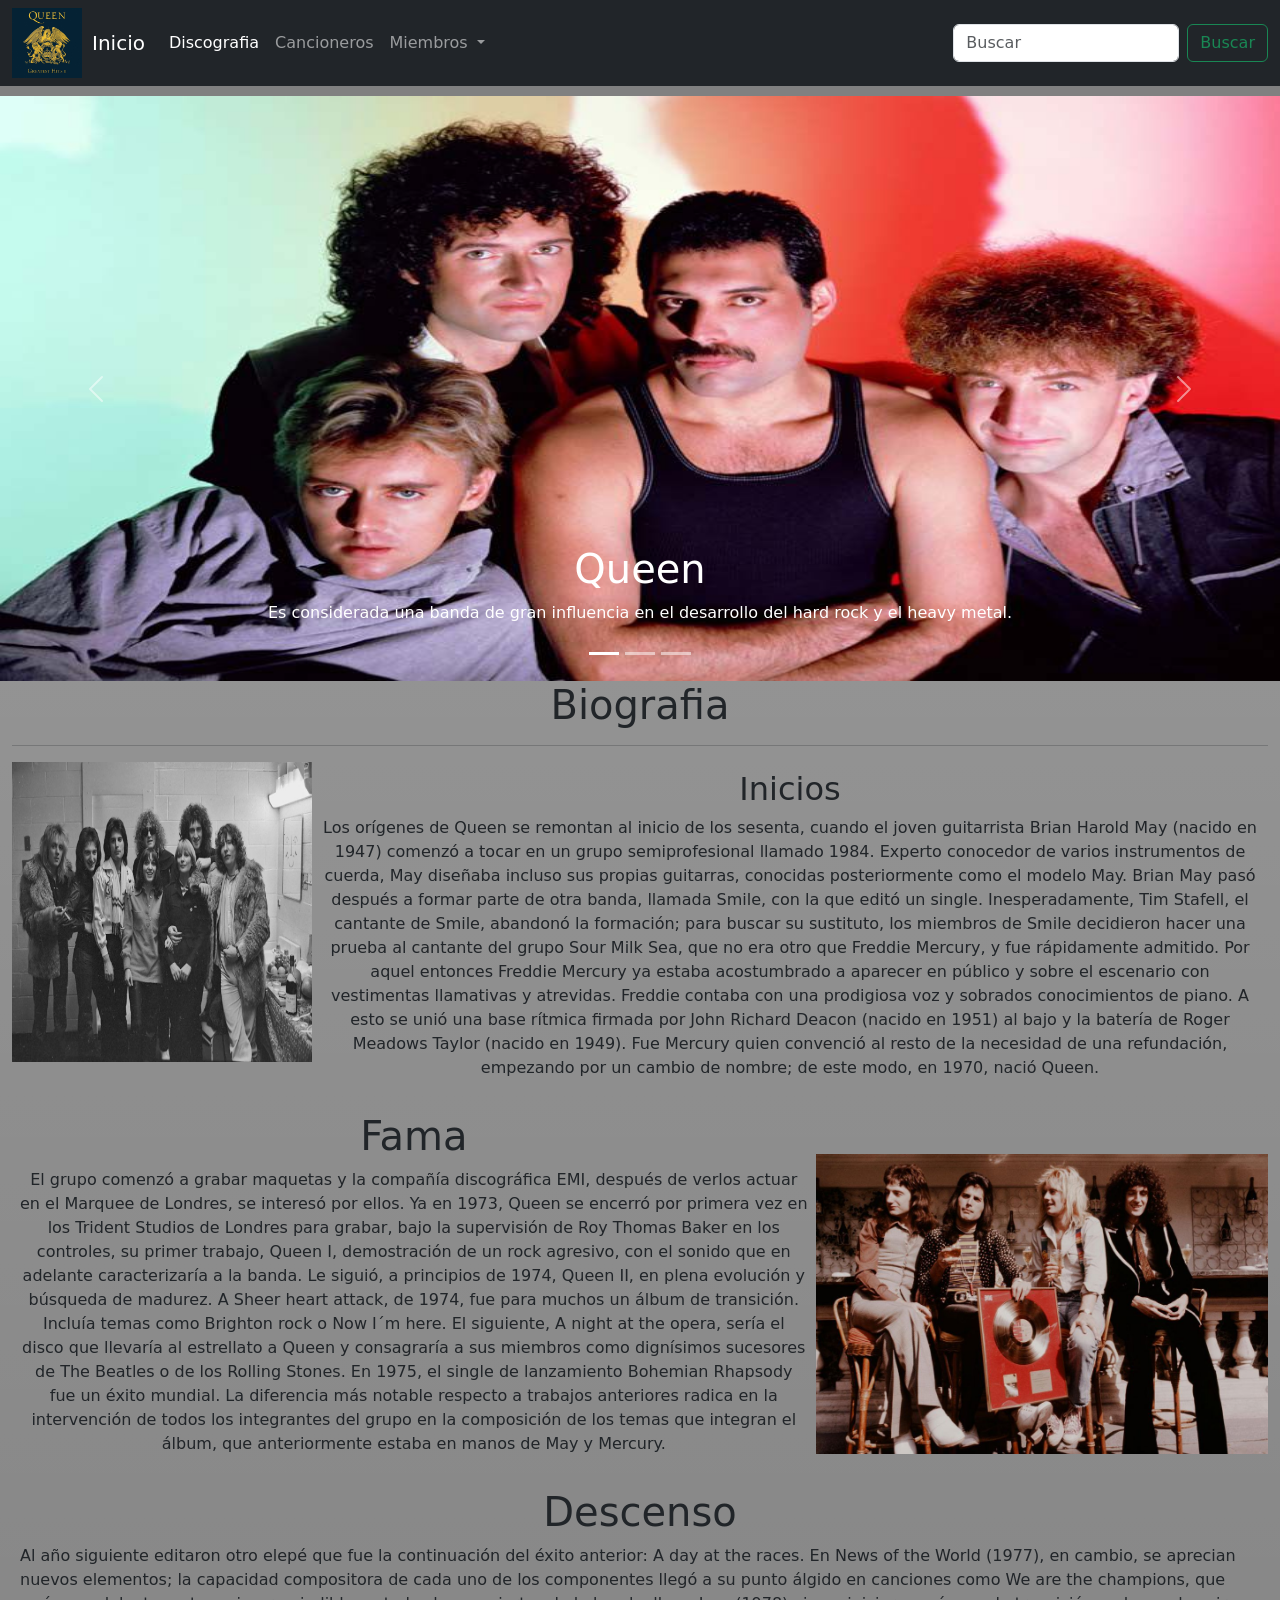
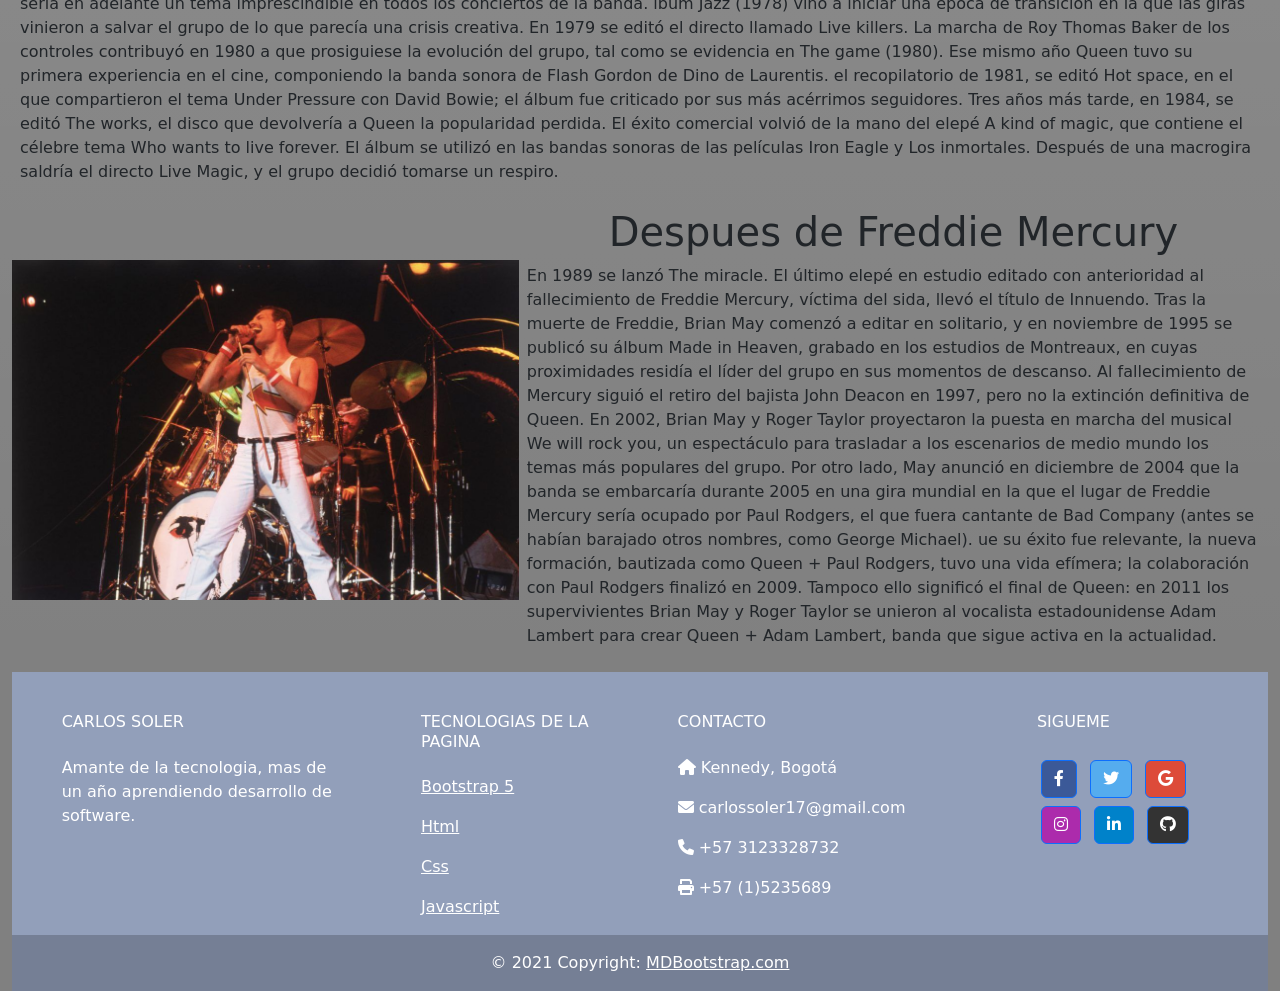
<file: index.html>
<!DOCTYPE html>
<html lang="en">
<head>
    <meta charset="UTF-8">
    <meta http-equiv="X-UA-Compatible" content="IE=edge">
    <meta name="viewport" content="width=device-width, initial-scale=1.0">
    <title>Queen</title>
    <!--Link Bootstrap 5-->
    <link href="https://cdn.jsdelivr.net/npm/bootstrap@5.1.3/dist/css/bootstrap.min.css" rel="stylesheet" integrity="sha384-1BmE4kWBq78iYhFldvKuhfTAU6auU8tT94WrHftjDbrCEXSU1oBoqyl2QvZ6jIW3" crossorigin="anonymous">
    <!--Link css-->
    <link rel="stylesheet" href="style.css">
    <link rel="stylesheet" href="https://cdnjs.cloudflare.com/ajax/libs/font-awesome/6.0.0-beta2/css/all.min.css" integrity="sha512-YWzhKL2whUzgiheMoBFwW8CKV4qpHQAEuvilg9FAn5VJUDwKZZxkJNuGM4XkWuk94WCrrwslk8yWNGmY1EduTA==" crossorigin="anonymous" referrerpolicy="no-referrer" />
    <link  rel="icon"   href="/img/logoqueen.jpg" type="image/png" />
  </head>
<body>
  </nav>
  <!--====================-->
  <!--=Menu de Navegacion=-->
  <!--====================-->
  <nav class="navbar navbar-expand-lg navbar-dark bg-dark">
    <div class="container-fluid">
      <img src="/img/logoqueen.jpg" alt="" class="logo">
      <a class="navbar-brand" href="#">Inicio</a>
      <button class="navbar-toggler" type="button" data-bs-toggle="collapse" data-bs-target="#navbarSupportedContent"
        aria-controls="navbarSupportedContent" aria-expanded="false" aria-label="Toggle navigation">
        <span class="navbar-toggler-icon"></span>
      </button>
      <div class="collapse navbar-collapse" id="navbarSupportedContent">
        <ul class="navbar-nav me-auto mb-2 mb-lg-0">
          <li class="nav-item">
            <a class="nav-link active" aria-current="page" href="discografia.html">Discografia</a>
          </li>
          <li class="nav-item">
            <a class="nav-link" href="#">Cancioneros</a>
          </li>
          <li class="nav-item dropdown">
            <a class="nav-link dropdown-toggle" href="#" id="navbarDropdown" role="button" data-bs-toggle="dropdown"
              aria-expanded="false">
              Miembros
            </a>
            <ul class="dropdown-menu" aria-labelledby="navbarDropdown">
              <li><a class="dropdown-item" href="#">Brian May</a></li>
              <li><a class="dropdown-item" href="#">Roger Taylor</a></li>
              <li><a class="dropdown-item" href="#">Freddy Mercury</a></li>
              <li><a class="dropdown-item" href="#">John Deacon</a></li>
              <li>
                <hr class="dropdown-divider">
              </li>
              <li><a class="dropdown-item" href="#">Something else here</a></li>
            </ul>
          </li>
        </ul>
        <form class="d-flex">
          <input class="form-control me-2" type="search" placeholder="Buscar" aria-label="Search">
          <button class="btn btn-outline-success" type="submit">Buscar</button>
        </form>
      </div>
    </div>
  </nav>
  <!--====================-->
  <!--=====Carrusel=======-->
  <!--====================-->
  <div id="carouselExampleControls" class="carousel slide carousel-fade" data-ride="carousel">
    <div class="carousel-indicators">
      <button type="button" data-bs-target="#carouselExampleIndicators" data-bs-slide-to="0" class="active"
        aria-current="true" aria-label="Slide 1"></button>
      <button type="button" data-bs-target="#carouselExampleIndicators" data-bs-slide-to="1"
        aria-label="Slide 2"></button>
      <button type="button" data-bs-target="#carouselExampleIndicators" data-bs-slide-to="2"
        aria-label="Slide 3"></button>
    </div>
    <div class="carousel-inner">
      <div class="carousel-item active">
        <img class="d-block w-100" src="/img/queen3.jpg" alt="First slide">
        <div class="carousel-caption d-none d-md-block">
          <h1>Queen</h1>
          <p> Es considerada una banda de gran influencia en el desarrollo del hard rock y el heavy metal.</p>
        </div>
      </div>
      <div class="carousel-item">
        <img class="d-block w-100" src="/img/queen.png" alt="Second slide">
        <div class="carousel-caption d-none d-md-block">
          <h1>Bohemian Rhapsody</h1>
        </div>
      </div>
      <div class="carousel-item">
        <img class="d-block w-100" src="/img/queen-rock-superlike.png" alt="Third slide">
      </div>
    </div>
    <a class="carousel-control-prev" href="#carouselExampleControls" role="button" data-slide="prev">
      <span class="carousel-control-prev-icon" aria-hidden="true"></span>
      <span class="sr-only">Anterior</span>
    </a>
    <a class="carousel-control-next" href="#carouselExampleControls" role="button" data-slide="next">
      <span class="carousel-control-next-icon" aria-hidden="true"></span>
      <span class="sr-only">Siguiente</span>
    </a>
  </div>
  <!--====================-->
  <!--=====Articulos======-->
  <!--====================-->
  <div class="container-fluid bg-gradient align-content-center principal">
    <h1>Biografia</h1>
    <hr>
    <div >
      <article class="d-flex">
        <img class="inicio" src="/img/Queen-inicios.jpg" alt="">
        <div class="text-center m-2">
          <h2>Inicios</h2>
          <p>Los orígenes de Queen se remontan al inicio de los sesenta, cuando el joven guitarrista Brian Harold May
            (nacido en 1947) comenzó a tocar en un grupo semiprofesional llamado 1984. Experto conocedor de varios
            instrumentos de cuerda, May diseñaba incluso sus propias guitarras, conocidas posteriormente como el modelo
            May. Brian May pasó después a formar parte de otra banda, llamada Smile, con la que editó un single.
            Inesperadamente, Tim Stafell, el cantante de Smile, abandonó la formación; para buscar su sustituto, los
            miembros de Smile decidieron hacer una prueba al cantante del grupo Sour Milk Sea, que no era otro que Freddie
            Mercury, y fue rápidamente admitido.
          
            Por aquel entonces Freddie Mercury ya estaba acostumbrado a aparecer en público y sobre el escenario con
            vestimentas llamativas y atrevidas. Freddie contaba con una prodigiosa voz y sobrados conocimientos de piano.
            A esto se unió una base rítmica firmada por John Richard Deacon (nacido en 1951) al bajo y la batería de Roger
            Meadows Taylor (nacido en 1949). Fue Mercury quien convenció al resto de la necesidad de una refundación,
            empezando por un cambio de nombre; de este modo, en 1970, nació Queen.</p>
        </div>
      </article>
      <article class="d-flex">
        <div class="text-center m-2">
          <h1>Fama</h1>
          <p>El grupo comenzó a grabar maquetas y la compañía discográfica EMI, después de verlos actuar en el Marquee de
            Londres, se interesó por ellos. Ya en 1973, Queen se encerró por primera vez en los Trident Studios de Londres
            para grabar, bajo la supervisión de Roy Thomas Baker en los controles, su primer trabajo, Queen I,
            demostración de un rock agresivo, con el sonido que en adelante caracterizaría a la banda. Le siguió, a
            principios de 1974, Queen II, en plena evolución y búsqueda de madurez.
          
            A Sheer heart attack, de 1974, fue para muchos un álbum de transición. Incluía temas como Brighton rock o Now
            I´m here. El siguiente, A night at the opera, sería el disco que llevaría al estrellato a Queen y consagraría
            a sus miembros como dignísimos sucesores de The Beatles o de los Rolling Stones. En 1975, el single de
            lanzamiento Bohemian Rhapsody fue un éxito mundial. La diferencia más notable respecto a trabajos anteriores
            radica en la intervención de todos los integrantes del grupo en la composición de los temas que integran el
            álbum, que anteriormente estaba en manos de May y Mercury.</p>
        </div>
        <img class="fama" src="/img/fama.jpg" alt="">
      </article>
      <article class="m-2">
        <h1>
          Descenso
        </h1>
        <p>
          Al año siguiente editaron otro elepé que fue la continuación del éxito anterior: A day at the races. En News
          of the World (1977), en cambio, se aprecian nuevos elementos; la capacidad compositora de cada uno de los
          componentes llegó a su punto álgido en canciones como We are the champions, que sería en adelante un tema
          imprescindible en todos los conciertos de la banda.

          lbum Jazz (1978) vino a iniciar una época de transición en la que las giras vinieron a salvar el grupo de lo
          que parecía una crisis creativa. En 1979 se editó el directo llamado Live killers. La marcha de Roy Thomas
          Baker de los controles contribuyó en 1980 a que prosiguiese la evolución del grupo, tal como se evidencia en
          The game (1980). Ese mismo año Queen tuvo su primera experiencia en el cine, componiendo la banda sonora de
          Flash Gordon de Dino de Laurentis.

          el recopilatorio de 1981, se editó Hot space, en el que compartieron el tema Under Pressure con David Bowie;
          el álbum fue criticado por sus más acérrimos seguidores. Tres años más tarde, en 1984, se editó The works, el
          disco que devolvería a Queen la popularidad perdida. El éxito comercial volvió de la mano del elepé A kind of
          magic, que contiene el célebre tema Who wants to live forever. El álbum se utilizó en las bandas sonoras de
          las películas Iron Eagle y Los inmortales. Después de una macrogira saldría el directo Live Magic, y el grupo
          decidió tomarse un respiro.
        </p>
      </article>
      <article class="d-flex">
        <img class="last" src="/img/fred.jpg" alt="">
        <div class="m-2">
          <h1>Despues de Freddie Mercury</h1>
          <p>
            En 1989 se lanzó The miracle. El último elepé en estudio editado con anterioridad al fallecimiento de Freddie
            Mercury, víctima del sida, llevó el título de Innuendo. Tras la muerte de Freddie, Brian May comenzó a editar
            en solitario, y en noviembre de 1995 se publicó su álbum Made in Heaven, grabado en los estudios de Montreaux,
            en cuyas proximidades residía el líder del grupo en sus momentos de descanso.
            Al fallecimiento de Mercury siguió el retiro del bajista John Deacon en 1997, pero no la extinción definitiva
            de Queen. En 2002, Brian May y Roger Taylor proyectaron la puesta en marcha del musical We will rock you, un
            espectáculo para trasladar a los escenarios de medio mundo los temas más populares del grupo. Por otro lado,
            May anunció en diciembre de 2004 que la banda se embarcaría durante 2005 en una gira mundial en la que el
            lugar de Freddie Mercury sería ocupado por Paul Rodgers, el que fuera cantante de Bad Company (antes se habían
            barajado otros nombres, como George Michael).
          
            ue su éxito fue relevante, la nueva formación, bautizada como Queen + Paul Rodgers, tuvo una vida efímera; la
            colaboración con Paul Rodgers finalizó en 2009. Tampoco ello significó el final de Queen: en 2011 los
            supervivientes Brian May y Roger Taylor se unieron al vocalista estadounidense Adam Lambert para crear Queen +
            Adam Lambert, banda que sigue activa en la actualidad.
          </p>
        </div>
      </article>
    </div>
  </div>
  <!--====================-->
  <!--======Footer========-->
  <!--====================-->
  <!-- Remove the container if you want to extend the Footer to full width. -->
  <div class="container-fluid">
    <!-- Footer -->
    <footer class="text-center text-lg-start text-white" style="background-color: #929fba">
      <!-- Grid container -->
      <div class="container-fluid p-4 pb-0">
        <!-- Section: Links -->
        <section class="">
          <!--Grid row-->
          <div class="row">
            <!-- Grid column -->
            <div class="col-md-3 col-lg-3 col-xl-3 mx-auto mt-3">
              <h6 class="text-uppercase mb-4 font-weight-bold">
                Carlos Soler
              </h6>
              <p>
                Amante de la tecnologia, mas de un año aprendiendo desarrollo de software.
              </p>
            </div>
            <!-- Grid column -->

            <hr class="w-100 clearfix d-md-none" />

            <!-- Grid column -->
            <div class="col-md-2 col-lg-2 col-xl-2 mx-auto mt-3">
              <h6 class="text-uppercase mb-4 font-weight-bold">Tecnologias de la pagina</h6>
              <p>
                <a class="text-white">Bootstrap 5</a>
              </p>
              <p>
                <a class="text-white">Html</a>
              </p>
              <p>
                <a class="text-white">Css</a>
              </p>
              <p>
                <a class="text-white">Javascript</a>
              </p>
            </div>
            <!-- Grid column -->

            <hr class="w-100 clearfix d-md-none" />

            <!-- Grid column -->
            <hr class="w-100 clearfix d-md-none" />

            <!-- Grid column -->
            <div class="col-md-4 col-lg-3 col-xl-3 mx-auto mt-3">
              <h6 class="text-uppercase mb-4 font-weight-bold">Contacto</h6>
              <p><i class="fas fa-home mr-3"></i> Kennedy, Bogotá</p>
              <p><i class="fas fa-envelope mr-3"></i> carlossoler17@gmail.com</p>
              <p><i class="fas fa-phone mr-3"></i> +57 3123328732</p>
              <p><i class="fas fa-print mr-3"></i> +57 (1)5235689</p>
            </div>
            <!-- Grid column -->

            <!-- Grid column -->
            <div class="col-md-3 col-lg-2 col-xl-2 mx-auto mt-3">
              <h6 class="text-uppercase mb-4 font-weight-bold">Sigueme</h6>

              <!-- Facebook -->
              <a class="btn btn-primary btn-floating m-1" style="background-color: #3b5998" href="#!" role="button"><i
                  class="fab fa-facebook-f"></i></a>

              <!-- Twitter -->
              <a class="btn btn-primary btn-floating m-1" style="background-color: #55acee" href="#!" role="button"><i
                  class="fab fa-twitter"></i></a>

              <!-- Google -->
              <a class="btn btn-primary btn-floating m-1" style="background-color: #dd4b39" href="#!" role="button"><i
                  class="fab fa-google"></i></a>

              <!-- Instagram -->
              <a class="btn btn-primary btn-floating m-1" style="background-color: #ac2bac" href="#!" role="button"><i
                  class="fab fa-instagram"></i></a>

              <!-- Linkedin -->
              <a class="btn btn-primary btn-floating m-1" style="background-color: #0082ca" href="#!" role="button"><i
                  class="fab fa-linkedin-in"></i></a>
              <!-- Github -->
              <a class="btn btn-primary btn-floating m-1" style="background-color: #333333" href="#!" role="button"><i
                  class="fab fa-github"></i></a>
            </div>
          </div>
          <!--Grid row-->
        </section>
        <!-- Section: Links -->
      </div>
      <!-- Grid container -->

      <!-- Copyright -->
      <div class="text-center p-3" style="background-color: rgba(0, 0, 0, 0.2)">
        © 2021 Copyright:
        <a class="text-white" href="https://carlossoler.com/">MDBootstrap.com</a>
      </div>
      <!-- Copyright -->
    </footer>
    <!-- Footer -->
  </div>
  <!-- End of .container -->

  <!-====================-->
    <!--Bootstrap Bundle with Popper-->
    <!--====================-->

    <script src="https://code.jquery.com/jquery-3.2.1.slim.min.js"
      integrity="sha384-KJ3o2DKtIkvYIK3UENzmM7KCkRr/rE9/Qpg6aAZGJwFDMVNA/GpGFF93hXpG5KkN"
      crossorigin="anonymous"></script>
    <script src="https://cdnjs.cloudflare.com/ajax/libs/popper.js/1.12.9/umd/popper.min.js"
      integrity="sha384-ApNbgh9B+Y1QKtv3Rn7W3mgPxhU9K/ScQsAP7hUibX39j7fakFPskvXusvfa0b4Q"
      crossorigin="anonymous"></script>
    <script src="https://maxcdn.bootstrapcdn.com/bootstrap/4.0.0/js/bootstrap.min.js"
      integrity="sha384-JZR6Spejh4U02d8jOt6vLEHfe/JQGiRRSQQxSfFWpi1MquVdAyjUar5+76PVCmYl"
      crossorigin="anonymous"></script>
    <!-- <script src="https://cdn.jsdelivr.net/npm/bootstrap@5.1.3/dist/js/bootstrap.bundle.min.js" integrity="sha384-ka7Sk0Gln4gmtz2MlQnikT1wXgYsOg+OMhuP+IlRH9sENBO0LRn5q+8nbTov4+1p" crossorigin="anonymous"></script> -->
</body>

</html>
</file>
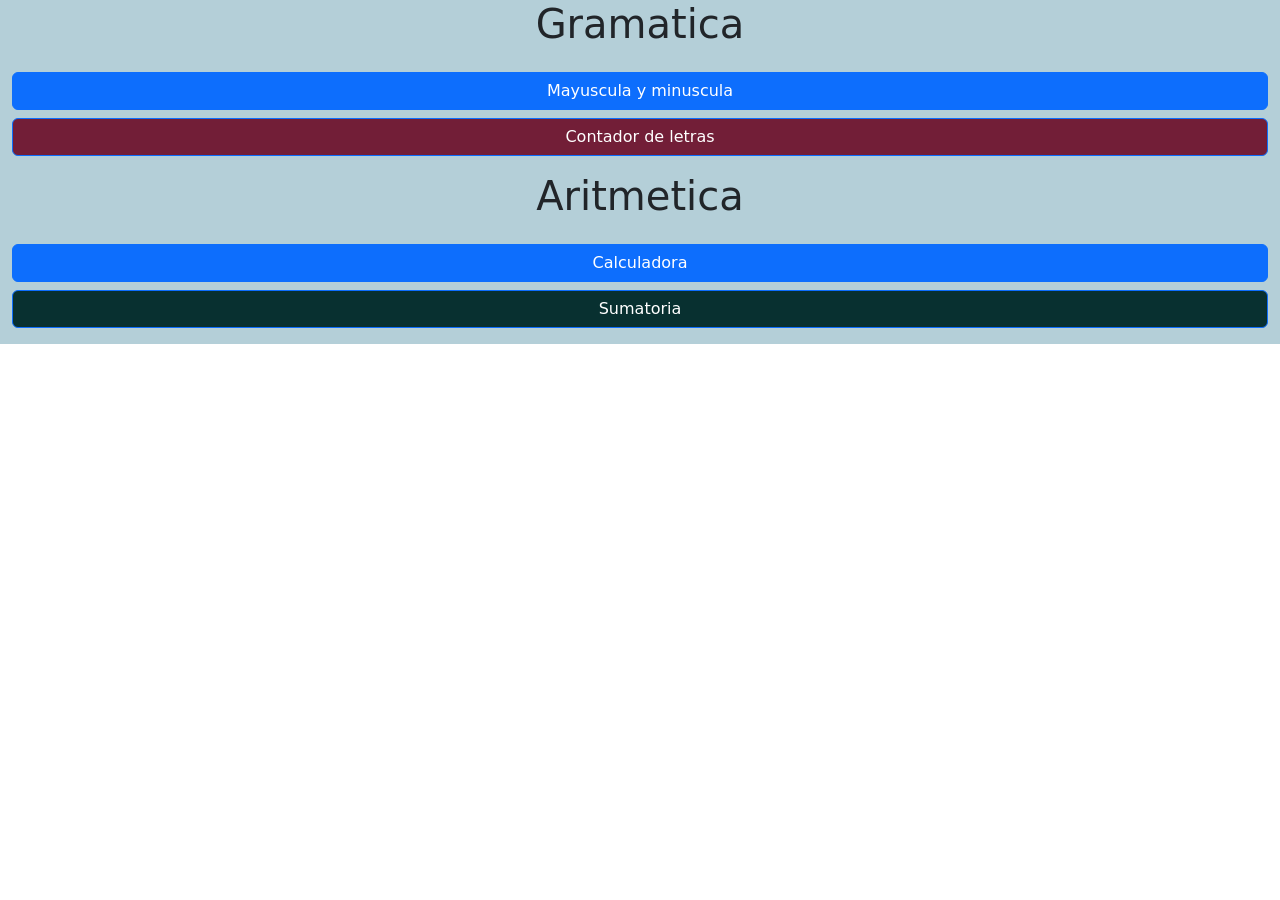
<file: calculadora/index.html>
<!DOCTYPE html>
<html lang="en">

<head>
  <meta charset="UTF-8">
  <meta http-equiv="X-UA-Compatible" content="IE=edge">
  <meta name="viewport" content="width=device-width, initial-scale=1.0">
  <title>Herramientas</title>
  <link rel="stylesheet" href="style.css">
  <link href="https://cdn.jsdelivr.net/npm/bootstrap@5.0.2/dist/css/bootstrap.min.css" rel="stylesheet"
    integrity="sha384-EVSTQN3/azprG1Anm3QDgpJLIm9Nao0Yz1ztcQTwFspd3yD65VohhpuuCOmLASjC" crossorigin="anonymous">

</head>

<body>
  <!--====================-->
  <!--=Botonera=-->
  <!--====================-->
  <div id="botonera" class="container-fluid">
    <h1>Gramatica</h1>
    <div class="row">
      <div class="d-grid gap-2 my-3">
        <button id="btn-mayuscula" class="btn btn-primary" type="button">Mayuscula y minuscula</button>
        <button id="btn-letras" class="btn btn-primary" type="button">Contador de letras</button>
      </div>
      <h1>Aritmetica</h1>
      <div class="d-grid gap-2 my-3">
        <button id="btn-calculadora" class="btn btn-primary" type="button">Calculadora</button>
        <button id="btn-sumatoria" class="btn btn-primary" type="button">Sumatoria</button>
      </div>
    </div>
  </div>
  <!--====================-->
  <!--======Display=======-->
  <!--====================-->
  <div id="pantalla">
      <div id="mayuscula" class="interfaz">
        <h2 >Convertidor de mayusculas y minusculas</h2>
        <input id="conver" type="text" placeholder="Ingrese la palabra a convertir">
        <button id="convertir">Convertir</button>
        <h3 id="resultado_mayuscula">La palabra en mayuscula es: </h3>
        <h3 id="resultado_minuscula">La palabra en minuscula es: </h3>
      </div>
      <di id="caracteres" class="interfaz">
        <h2>Contador de caracteres</h2>
        <input id="input_caracteres" type="text" placeholder="Ingresa el texto a contar">
        <button id="btn_caracteres">Contar</button>
        <h3 id="resultado_carac">Resultado</h3>
      </di>
      <div id="calculadora" class="interfaz">
        <h2>Calculadora</h2>
        <input id="numb1" type="number" placeholder="Ingrese el primer numero">
        <input id="numb2" type="number" placeholder="Ingrese el segundo numero">
        <div class="btn-toolbar" role="toolbar" aria-label="Toolbar with button groups">
          <div class="btn-group me-2" role="group" aria-label="First group">
            <button id="btn_suma" type="button" class="btn btn-primary">Sumar</button>
            <button id="btn_resta" type="button" class="btn btn-primary">Restar</button>
            <button id="btn_multiplicacion" type="button" class="btn btn-primary">Multiplicar</button>
            <button id="btn_division" type="button" class="btn btn-primary">Dividir</button>
          </div>
        </div>
        <h3 id="resultado_cal">resultado</h3>
      </div>
      <div id="sumatoria" class="interfaz">
        <h2>Sumatoria</h2>
        <input id="input_sumatoria" type="text" placeholder="Ingrese un numero">
        <button id="btn_sumatoria">Aplicar sumatoria</button>
        <h3 id="res_sumatoria">resultado</h3>
      </div>
  </div>
  <script src="main.js"></script>
  <script src="https://cdn.jsdelivr.net/npm/bootstrap@5.0.2/dist/js/bootstrap.bundle.min.js"
    integrity="sha384-MrcW6ZMFYlzcLA8Nl+NtUVF0sA7MsXsP1UyJoMp4YLEuNSfAP+JcXn/tWtIaxVXM"
    crossorigin="anonymous"></script>
</body>

</html>
</file>
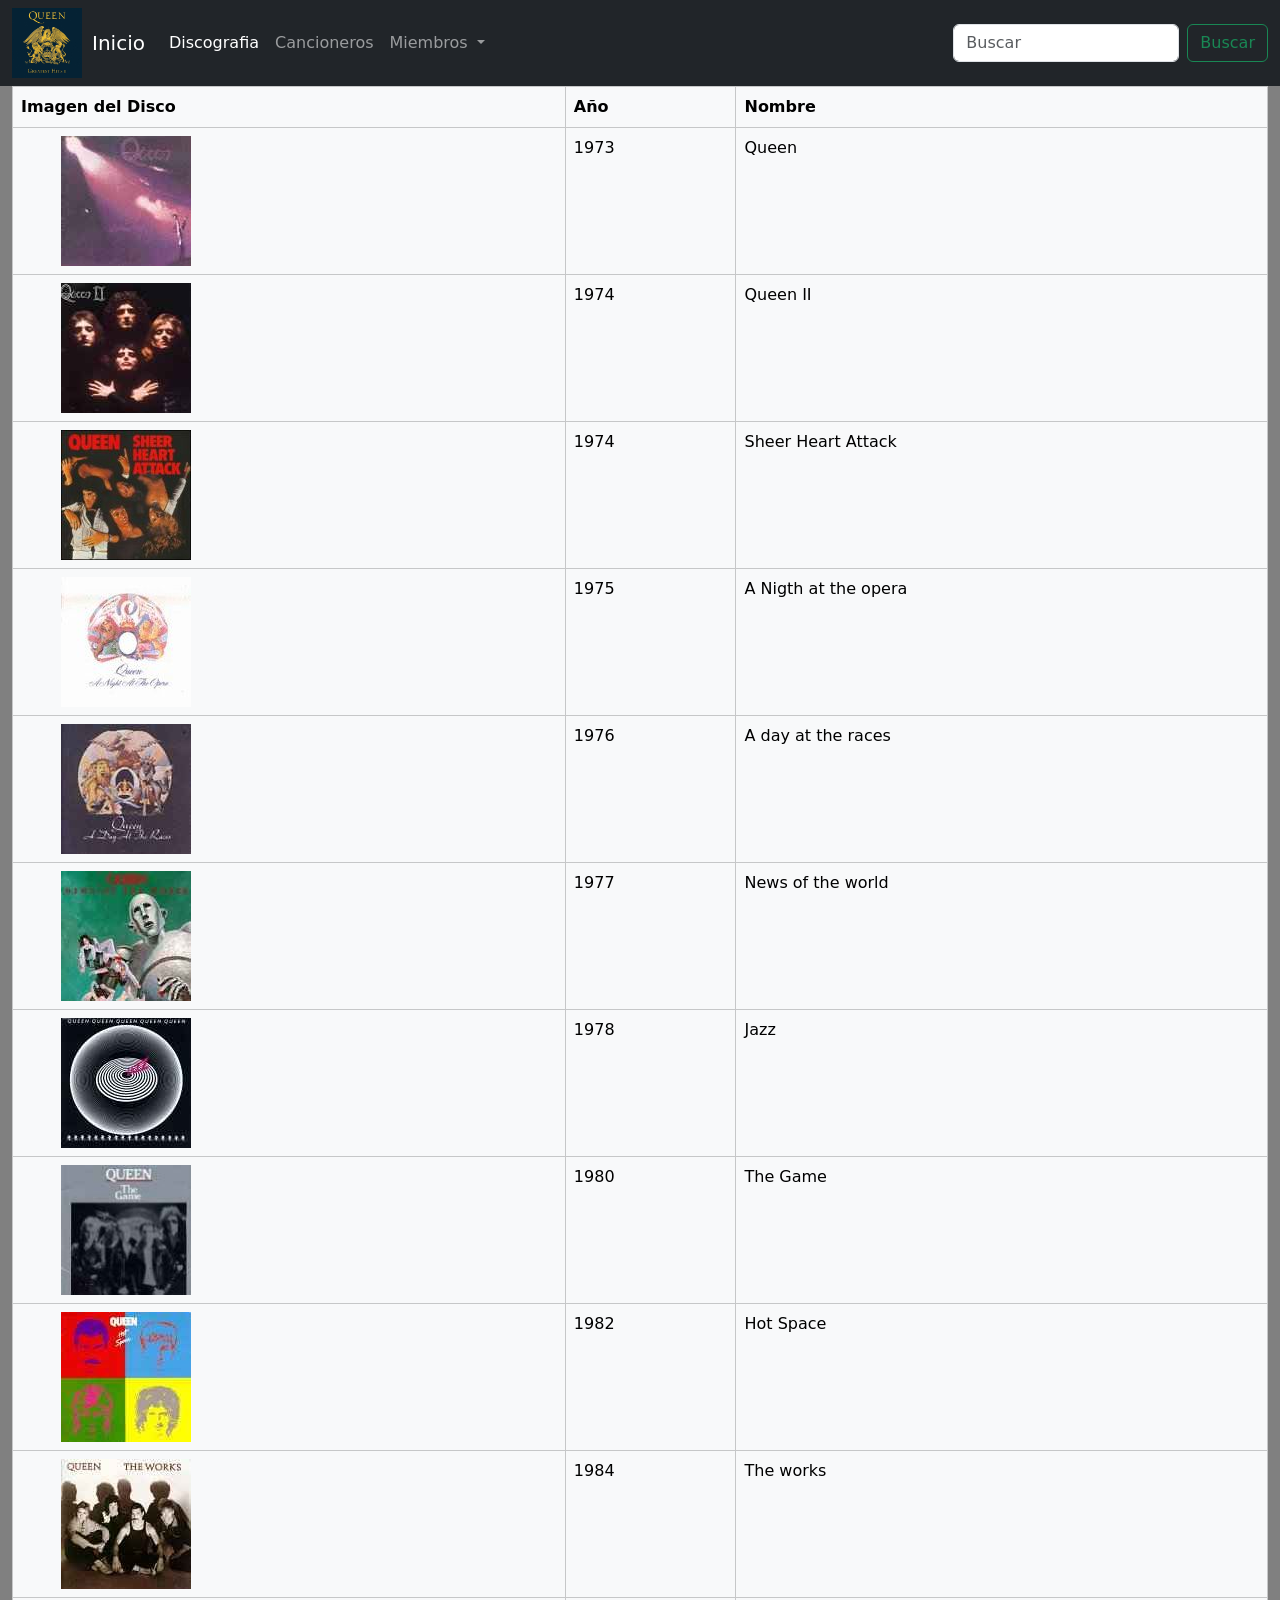
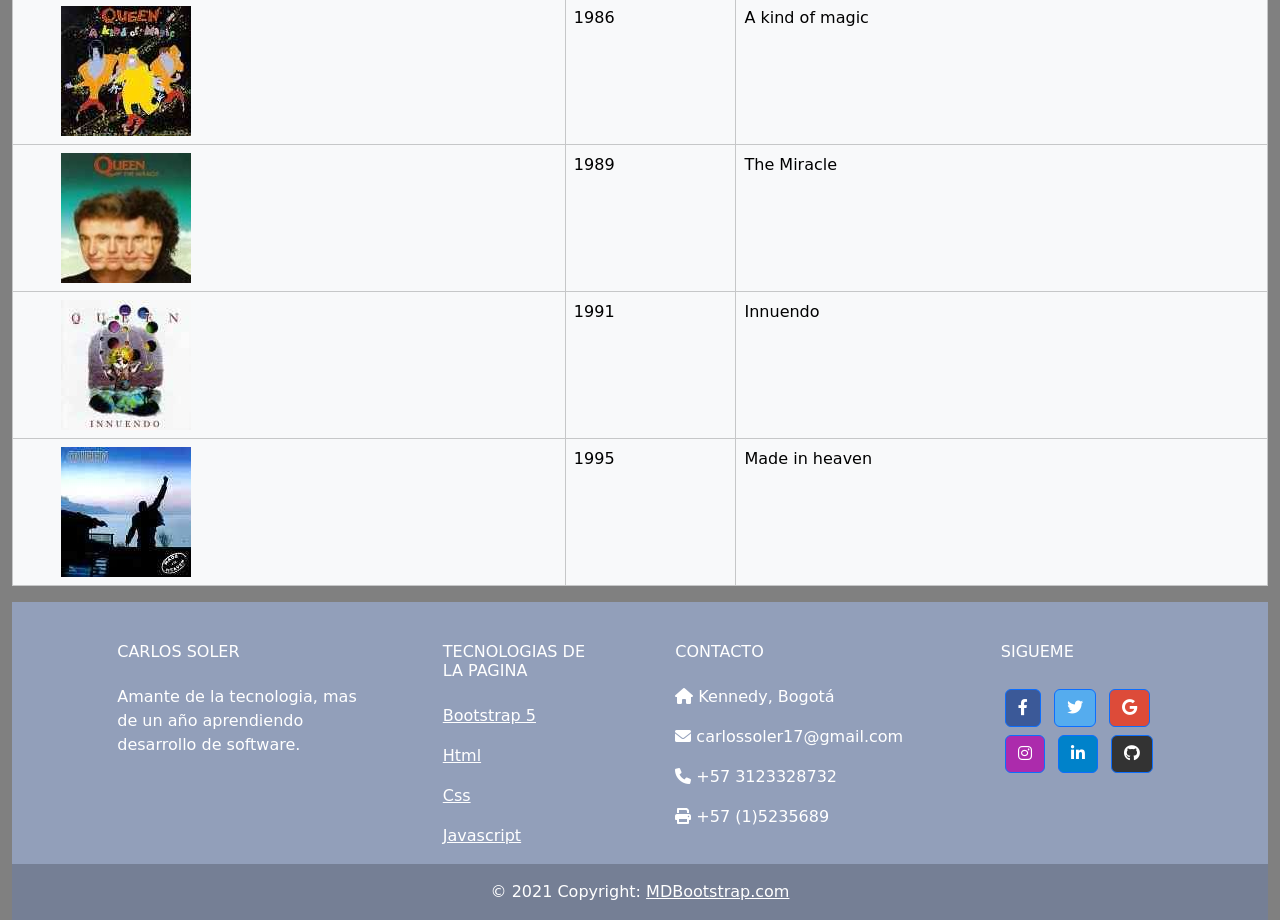
<file: discografia.html>
<!DOCTYPE html>
<html lang="en">
<head>
    <meta charset="UTF-8">
    <meta http-equiv="X-UA-Compatible" content="IE=edge">
    <meta name="viewport" content="width=device-width, initial-scale=1.0">
    <title>Discografia</title>
    <link href="https://cdn.jsdelivr.net/npm/bootstrap@5.1.3/dist/css/bootstrap.min.css" rel="stylesheet" integrity="sha384-1BmE4kWBq78iYhFldvKuhfTAU6auU8tT94WrHftjDbrCEXSU1oBoqyl2QvZ6jIW3" crossorigin="anonymous">
    <!--Link css-->
    <link rel="stylesheet" href="style.css">
    <link rel="stylesheet" href="https://cdnjs.cloudflare.com/ajax/libs/font-awesome/6.0.0-beta2/css/all.min.css" integrity="sha512-YWzhKL2whUzgiheMoBFwW8CKV4qpHQAEuvilg9FAn5VJUDwKZZxkJNuGM4XkWuk94WCrrwslk8yWNGmY1EduTA==" crossorigin="anonymous" referrerpolicy="no-referrer" />
    <link  rel="icon"   href="/img/logoqueen.jpg" type="image/png" />
</head>
<body>
    <!--====================-->
  <!--=Menu de Navegacion=-->
  <!--====================-->
  <nav class="navbar navbar-expand-lg navbar-dark bg-dark">
    <div class="container-fluid">
      <img src="/img/logoqueen.jpg" alt="" class="logo">
      <a class="navbar-brand" href="index.html">Inicio</a>
      <button class="navbar-toggler" type="button" data-bs-toggle="collapse" data-bs-target="#navbarSupportedContent"
        aria-controls="navbarSupportedContent" aria-expanded="false" aria-label="Toggle navigation">
        <span class="navbar-toggler-icon"></span>
      </button>
      <div class="collapse navbar-collapse" id="navbarSupportedContent">
        <ul class="navbar-nav me-auto mb-2 mb-lg-0">
          <li class="nav-item">
            <a class="nav-link active" aria-current="page" href="discografia.html">Discografia</a>
          </li>
          <li class="nav-item">
            <a class="nav-link" href="#">Cancioneros</a>
          </li>
          <li class="nav-item dropdown">
            <a class="nav-link dropdown-toggle" href="#" id="navbarDropdown" role="button" data-bs-toggle="dropdown"
              aria-expanded="false">
              Miembros
            </a>
            <ul class="dropdown-menu" aria-labelledby="navbarDropdown">
              <li><a class="dropdown-item" href="#">Brian May</a></li>
              <li><a class="dropdown-item" href="#">Roger Taylor</a></li>
              <li><a class="dropdown-item" href="#">Freddy Mercury</a></li>
              <li><a class="dropdown-item" href="#">John Deacon</a></li>
              <li>
                <hr class="dropdown-divider">
              </li>
              <li><a class="dropdown-item" href="#">Something else here</a></li>
            </ul>
          </li>
        </ul>
        <form class="d-flex">
          <input class="form-control me-2" type="search" placeholder="Buscar" aria-label="Search">
          <button class="btn btn-outline-success" type="submit">Buscar</button>
        </form>
      </div>
    </div>
  </nav>
     <!--====================-->
  <!--===Tabla===-->
  <!--====================-->

<div class="container-fluid" >
  <table border="1" class="table table-bordered table-light table-hover">
      <thead>
          <tr>
              <th>
                  Imagen del Disco
              </th>
              <th>
                  Año
              </th>
              <th>
                  Nombre
              </th>
          </tr>
      </thead>
      <tbody>
          <tr>
              <td><img onclick="alert('Queen es el álbum debut de estudio de la banda británica Queen. Publicado el 13 de julio de 1973 por EMI Records en el Reino Unido y por Elektra Records en los Estados Unidos, fue grabado en los estudios Trident y en los estudios De Lane Lea en Londres, coproducido por Roy Thomas Baker, John Anthony y los miembros de la banda.')" src="/img/disco_queen.jpg" alt=""></td>
              <td>1973</td>
              <td>Queen</td>
          </tr>
          <tr>
              <td><img onclick="alert('Queen II es el segundo álbum de estudio por la banda británica Queen. Fue publicado el 8 de marzo de 1974 por EMI Records en el Reino Unido y por Elektra Records en los Estados Unidos. Fue grabado en los estudios Trident, Londres en agosto de 1973, coproducido por Roy Thomas Baker y Robin Geoffrey Cable. ')" src="/img/disco_queen_ii.jpg" alt=""></td>
              <td>1974</td>
              <td>Queen II</td>
          </tr>
          <tr>
              <td><img onclick="alert('Sheer Heart Attack (en español, Certero ataque al corazón) es el tercer álbum de la banda británica de rock Queen, publicado el 8 de noviembre de 1974 por EMI. Fue grabado en los estudios Trident, Wessex, Rockfield y Air (Reino Unido) entre julio y septiembre de ese mismo año y producido por Roy Thomas Baker y Queen. Llegó al número dos de la lista de discos más vendidos en el Reino Unido y al número doce en Estados Unidos.')" src="/img/disco_sheer_heart_attack.jpg" alt=""></td>
              <td>1974</td>
              <td>Sheer Heart Attack</td>
          </tr>
          <tr>
              <td><img onclick="alert('A Night at the Opera —en español: Una noche en la Ópera— es el cuarto álbum de estudio de la banda británica de rock Queen, publicado originalmente en 1975. Coproducido por Roy Thomas Baker y Queen, A Night at the Opera fue, en el tiempo de su lanzamiento, la producción más cara realizada.6​ Un éxito comercial, el álbum es considerado una de las maravillas musicales por grandes canciones como Bohemian Rhapsody o Love of My Life ')" src="/img/disco_a_night_at_the_opera.jpg" alt=""></td>
              <td>1975</td>
              <td>A Nigth at the opera</td>
          </tr>
          <tr>
              <td><img onclick="alert('A Day at the Races —en español: Un día en las carreras— es el quinto álbum de la banda británica de rock Queen, que fue lanzado el 10 de diciembre de 1976. Fue el primer álbum producido solo por la banda, después de coproducir sus primeros cuatro álbumes junto a Roy Thomas Baker (Queen, Queen II, Sheer Heart Attack y A Night at the Opera) y John Anthony (Queen). ')" src="/img/disco_a_day_at_the_races.jpg" alt=""></td>
              <td>1976</td>
              <td>A day at the races</td>
          </tr>
          <tr>
              <td><img onclick="alert('News of the World —en español: Noticias del mundo— es el sexto álbum de estudio de la banda británica de rock Queen, lanzado el 28 de octubre de 1977. El título del álbum hace referencia al periódico británico News of the World.')" src="/img/disco_news_of_the_world.jpg" alt=""></td>
              <td>1977</td>
              <td>News of the world</td>
          </tr>
          <tr>
              <td><img onclick="alert('Jazz es el séptimo álbum de la banda de rock británica Queen, editado y producido en 1978. Es un trabajo con muchos matices dentro del rock inglés, este en particular es curiosamente llamativo ya que la banda junto a Roy Thomas Baker (coproductor de Jazz y más adelante de Live Killers) logró incluir una rara pero interesante selección de temas, lo que haría de este disco algo único.')" src="/img/disco_jazz.jpg" alt=""></td>
              <td>1978</td>
              <td>Jazz</td>
          </tr>
          <tr>
              <td><img onclick="alert('The Game —en español: El juego— es el octavo álbum en estudio de la banda de rock británica Queen, lanzado el 30 de junio de 1980, fue el primer álbum de la banda que alcanzó la primera posición en los Estados Unidos, y el tercero que la alcanzó en Reino Unido. Si bien el álbum tuvo arreglos más simples que otros trabajos de Queen, The Game fue recibido con grandes elogios.')" src="/img/disco_the_game.jpg" alt=""></td>
              <td>1980</td>
              <td>The Game</td>
          </tr>
          <tr>
              <td><img onclick="alert('Hot Space —en español: Espacio caliente— es el décimo álbum del grupo de rock británico Queen. El disco se estrenó en Reino Unido el 21 de mayo de 1982, alcanzando el puesto número 4 en las listas de éxito del Reino Unido y permaneciendo en ellas durante 19 semanas, alcanzó el disco de oro. En Estados Unidos se estrenó el 25 de mayo del mismo año, llegando al puesto 22 y estando en las listas durante 21 semanas, alcanzando el disco de oro también. ')" src="/img/disco_hot_space.jpg" alt=""></td>
              <td>1982</td>
              <td>Hot Space</td>
          </tr>
          <tr>
              <td><img onclick="alert('The Works —en español: Las obras— es el undécimo álbum de la banda británica Queen. El disco fue grabado en los estudios Record Plant y Musicland entre agosto de 1983 y enero de 1984 y salió a la venta el 27 de febrero de 1984 en el Reino Unido y al día siguiente en Estados Unidos. Esta obra marcó un regreso parcial del grupo a sus raíces dentro de la música rock, aunque este acercamiento fue mucho más ligero. También es el álbum de Queen donde hay un mayor uso de música electrónica. ')" src="/img/disco_the_works.jpg" alt=""></td>
              <td>1984</td>
              <td>The works</td>
          </tr>
          <tr>
              <td><img onclick="alert('A Kind of Magic (en español: Una especie de magia) es el duodécimo álbum de estudio de Queen, el cual se lanzó a la venta el 2 de junio de 1986 en el Reino Unido y al día siguiente en Estados Unidos. El álbum tuvo gran éxito en Reino Unido, alcanzando el primer puesto en las listas y manteniéndose en éstas unas 63 semanas.')" src="/img/disco_a_kind_of_magic.jpg" alt=""></td>
              <td>1986</td>
              <td>A kind of magic</td>
          </tr>
          <tr>
              <td><img onclick="alert('The Miracle —en español: El milagro— es el decimotercer álbum de estudio de la banda británica de rock Queen, lanzado el 22 de mayo de 1989 por Capitol en los Estados Unidos, y Parlophone en el Reino Unido, siendo el primero lanzado por la banda con ésta discográfica. ')" src="/img/disco_the_miracle.jpg" alt=""></td>
              <td>1989</td>
              <td>The Miracle</td>
          </tr>
          <tr>
              <td><img onclick="alert('Innuendo –en español: Insinuación– es el decimocuarto álbum de estudio de la banda de Rock británica Queen, publicado el 4 de febrero de 1991, siendo el último álbum de la banda con su vocalista principal Freddie Mercury,1​ quien fallecería meses después por complicaciones derivadas del SIDA. Fue producido por los cuatro integrantes de la banda y David Richards, quien también produjo The Miracle (1989).')" src="/img/disco_innuendo.jpg" alt=""></td>
              <td>1991</td>
              <td>Innuendo</td>
          </tr>
          <tr>
              <td><img onclick="alert('Made in Heaven —en español: Hecho en el cielo— es el decimoquinto álbum de estudio de la banda británica Queen. De igual forma, supuso el último trabajo editado junto a su vocalista Freddie Mercury y a su bajista John Deacon, quien se retiró del grupo dos años después de la publicación de este disco. Fue lanzado el 6 de noviembre de 1995')" src="/img/disco_made_in_heaven.jpg" alt=""></td>
              <td>1995</td>
              <td>Made in heaven</td>
          </tr>
  
      </tbody>
  </table>
</div clas >
  
    <!--====================-->
  <!--======Footer========-->
  <!--====================-->
  <!-- Remove the container if you want to extend the Footer to full width. -->
  <div class="container-fluid">
    <!-- Footer -->
    <footer class="text-center text-lg-start text-white" style="background-color: #929fba">
      <!-- Grid container -->
      <div class="container p-4 pb-0">
        <!-- Section: Links -->
        <section class="">
          <!--Grid row-->
          <div class="row">
            <!-- Grid column -->
            <div class="col-md-3 col-lg-3 col-xl-3 mx-auto mt-3">
              <h6 class="text-uppercase mb-4 font-weight-bold">
                Carlos Soler
              </h6>
              <p>
                Amante de la tecnologia, mas de un año aprendiendo desarrollo de software.
              </p>
            </div>
            <!-- Grid column -->

            <hr class="w-100 clearfix d-md-none" />

            <!-- Grid column -->
            <div class="col-md-2 col-lg-2 col-xl-2 mx-auto mt-3">
              <h6 class="text-uppercase mb-4 font-weight-bold">Tecnologias de la pagina</h6>
              <p>
                <a class="text-white">Bootstrap 5</a>
              </p>
              <p>
                <a class="text-white">Html</a>
              </p>
              <p>
                <a class="text-white">Css</a>
              </p>
              <p>
                <a class="text-white">Javascript</a>
              </p>
            </div>
            <!-- Grid column -->

            <hr class="w-100 clearfix d-md-none" />

            <!-- Grid column -->
            <hr class="w-100 clearfix d-md-none" />

            <!-- Grid column -->
            <div class="col-md-4 col-lg-3 col-xl-3 mx-auto mt-3">
              <h6 class="text-uppercase mb-4 font-weight-bold">Contacto</h6>
              <p><i class="fas fa-home mr-3"></i> Kennedy, Bogotá</p>
              <p><i class="fas fa-envelope mr-3"></i> carlossoler17@gmail.com</p>
              <p><i class="fas fa-phone mr-3"></i> +57 3123328732</p>
              <p><i class="fas fa-print mr-3"></i> +57 (1)5235689</p>
            </div>
            <!-- Grid column -->

            <!-- Grid column -->
            <div class="col-md-3 col-lg-2 col-xl-2 mx-auto mt-3">
              <h6 class="text-uppercase mb-4 font-weight-bold">Sigueme</h6>

              <!-- Facebook -->
              <a class="btn btn-primary btn-floating m-1" style="background-color: #3b5998" href="#!" role="button"><i
                  class="fab fa-facebook-f"></i></a>

              <!-- Twitter -->
              <a class="btn btn-primary btn-floating m-1" style="background-color: #55acee" href="#!" role="button"><i
                  class="fab fa-twitter"></i></a>

              <!-- Google -->
              <a class="btn btn-primary btn-floating m-1" style="background-color: #dd4b39" href="#!" role="button"><i
                  class="fab fa-google"></i></a>

              <!-- Instagram -->
              <a class="btn btn-primary btn-floating m-1" style="background-color: #ac2bac" href="#!" role="button"><i
                  class="fab fa-instagram"></i></a>

              <!-- Linkedin -->
              <a class="btn btn-primary btn-floating m-1" style="background-color: #0082ca" href="#!" role="button"><i
                  class="fab fa-linkedin-in"></i></a>
              <!-- Github -->
              <a class="btn btn-primary btn-floating m-1" style="background-color: #333333" href="#!" role="button"><i
                  class="fab fa-github"></i></a>
            </div>
          </div>
          <!--Grid row-->
        </section>
        <!-- Section: Links -->
      </div>
      <!-- Grid container -->

      <!-- Copyright -->
      <div class="text-center p-3" style="background-color: rgba(0, 0, 0, 0.2)">
        © 2021 Copyright:
        <a class="text-white" href="https://carlossoler.com/">MDBootstrap.com</a>
      </div>
      <!-- Copyright -->
    </footer>
    <!-- Footer -->
  </div>
  <!-- End of .container -->

  <!-====================-->
    <!--Bootstrap Bundle with Popper-->
    <!--====================-->

    <script src="https://code.jquery.com/jquery-3.2.1.slim.min.js"
      integrity="sha384-KJ3o2DKtIkvYIK3UENzmM7KCkRr/rE9/Qpg6aAZGJwFDMVNA/GpGFF93hXpG5KkN"
      crossorigin="anonymous"></script>
    <script src="https://cdnjs.cloudflare.com/ajax/libs/popper.js/1.12.9/umd/popper.min.js"
      integrity="sha384-ApNbgh9B+Y1QKtv3Rn7W3mgPxhU9K/ScQsAP7hUibX39j7fakFPskvXusvfa0b4Q"
      crossorigin="anonymous"></script>
    <script src="https://maxcdn.bootstrapcdn.com/bootstrap/4.0.0/js/bootstrap.min.js"
      integrity="sha384-JZR6Spejh4U02d8jOt6vLEHfe/JQGiRRSQQxSfFWpi1MquVdAyjUar5+76PVCmYl"
      crossorigin="anonymous"></script>
    <!-- <script src="https://cdn.jsdelivr.net/npm/bootstrap@5.1.3/dist/js/bootstrap.bundle.min.js" integrity="sha384-ka7Sk0Gln4gmtz2MlQnikT1wXgYsOg+OMhuP+IlRH9sENBO0LRn5q+8nbTov4+1p" crossorigin="anonymous"></script> -->
</body>
</html>
</file>
<file: style.css>
body{
    background-color: gray;
}
.slide{
    margin-top: 10px;
}
.slide img{
    height: 65vh;
}
.carousel-inner .item img{
    height: 360px;
    width: 640px;
}
.logo{
    width: 70px;
    height: 70px;
    margin-right: 10px;
}
.inicio{
    height: 300px;
    width: 300px;
}
.fama{
    height: 350px;
    width: 650px;
    padding-top: 50px;
}
.last{
    height: 400px;
    width: 650px;
    padding-top: 60px;
}
.principal h1{
    text-align: center;
}
.table img{
 margin-left: 40px;
}
</file>
<file: calculadora/style.css>
body{
    background-color: lightgreen;
}
#botonera{
    background-color: rgb(180, 207, 216);
}
#pantalla{
    background-color: lightgreen;
}
h1{
    text-align: center;
}
#btn-letras{
    background-color: rgb(114, 30, 55);
}
#btn-sumatoria{
    background-color: rgb(8, 48, 48);
}
#pantalla{
    align-items: center;
    justify-content: center;
    display: flex;
    text-align: center;
}
#pantalla .btn{
    margin: 20px 0;
    border: rgb(82, 68, 62) solid 1px;
    align-items: center;
}
.btn-group{
    margin-left: 50px;
}
#caracteres, #sumatoria, #calculadora, #mayuscula{
    display: none;
}
</file>
